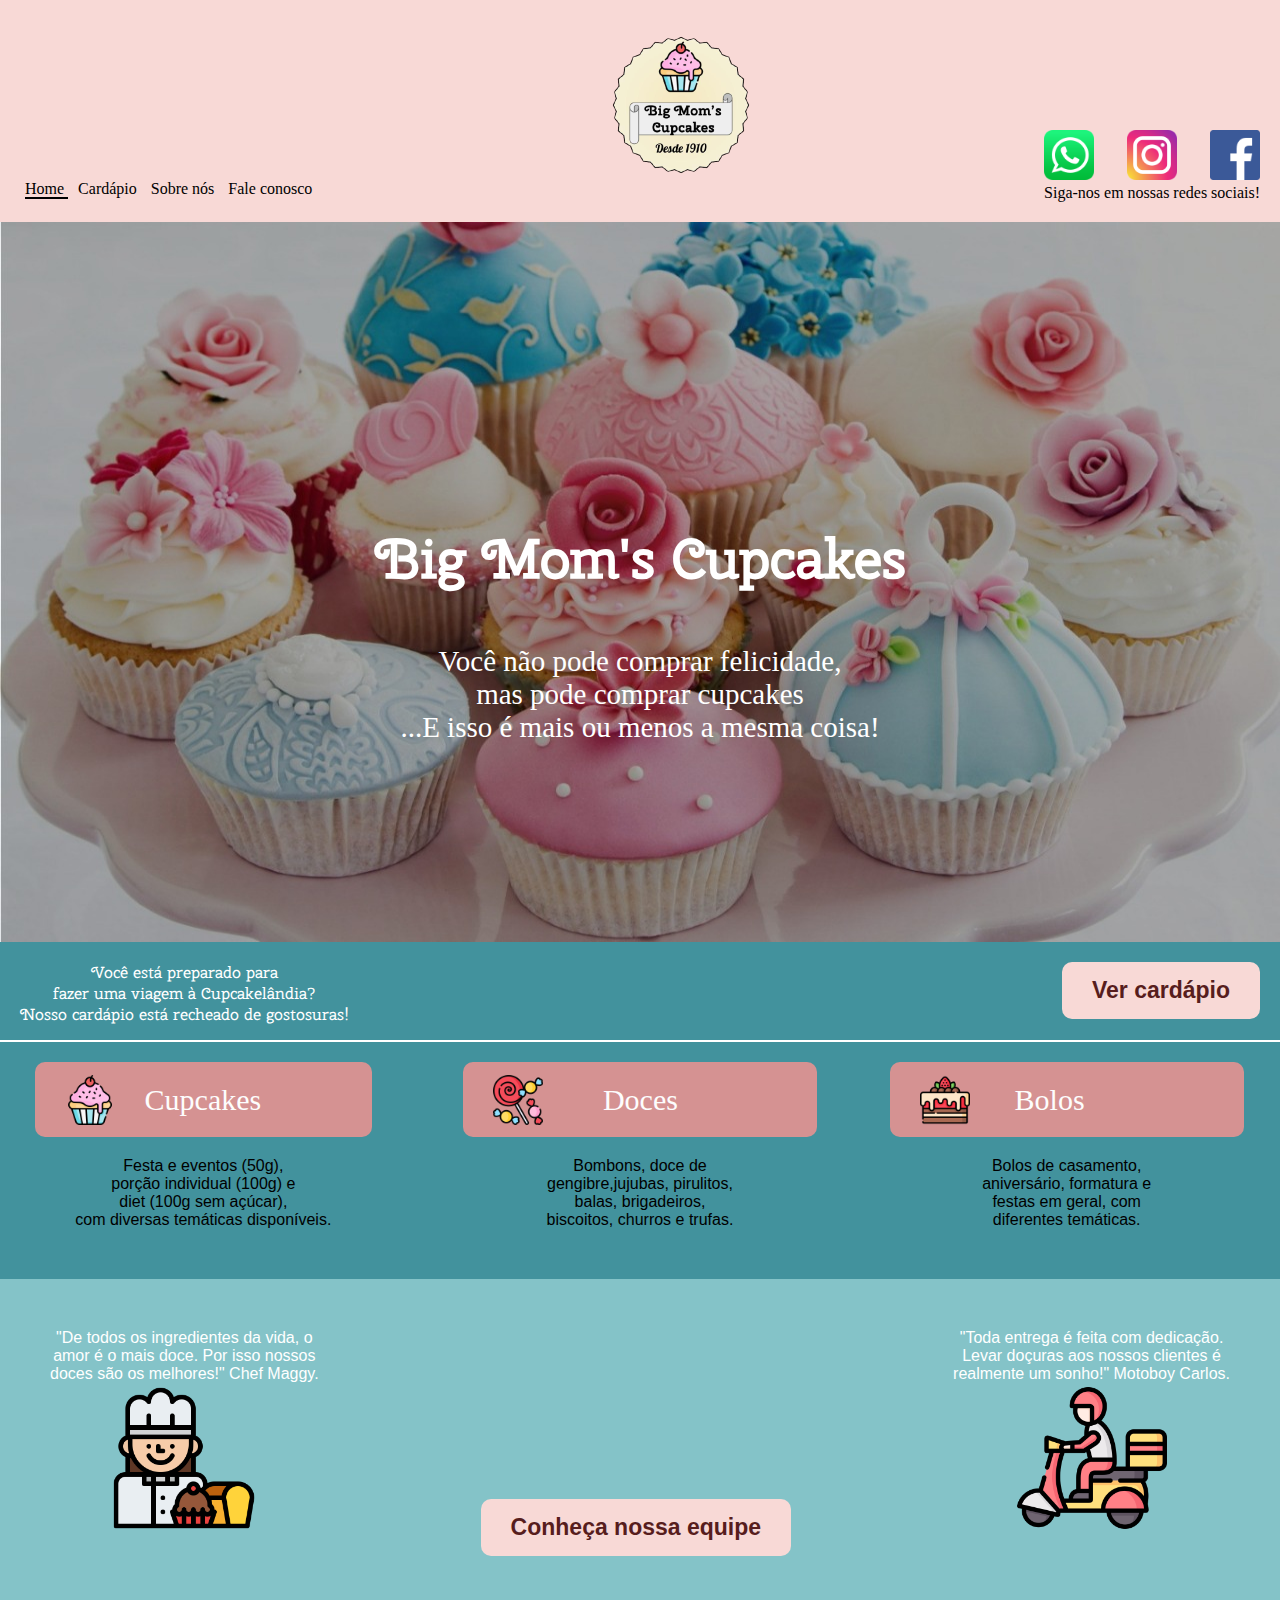
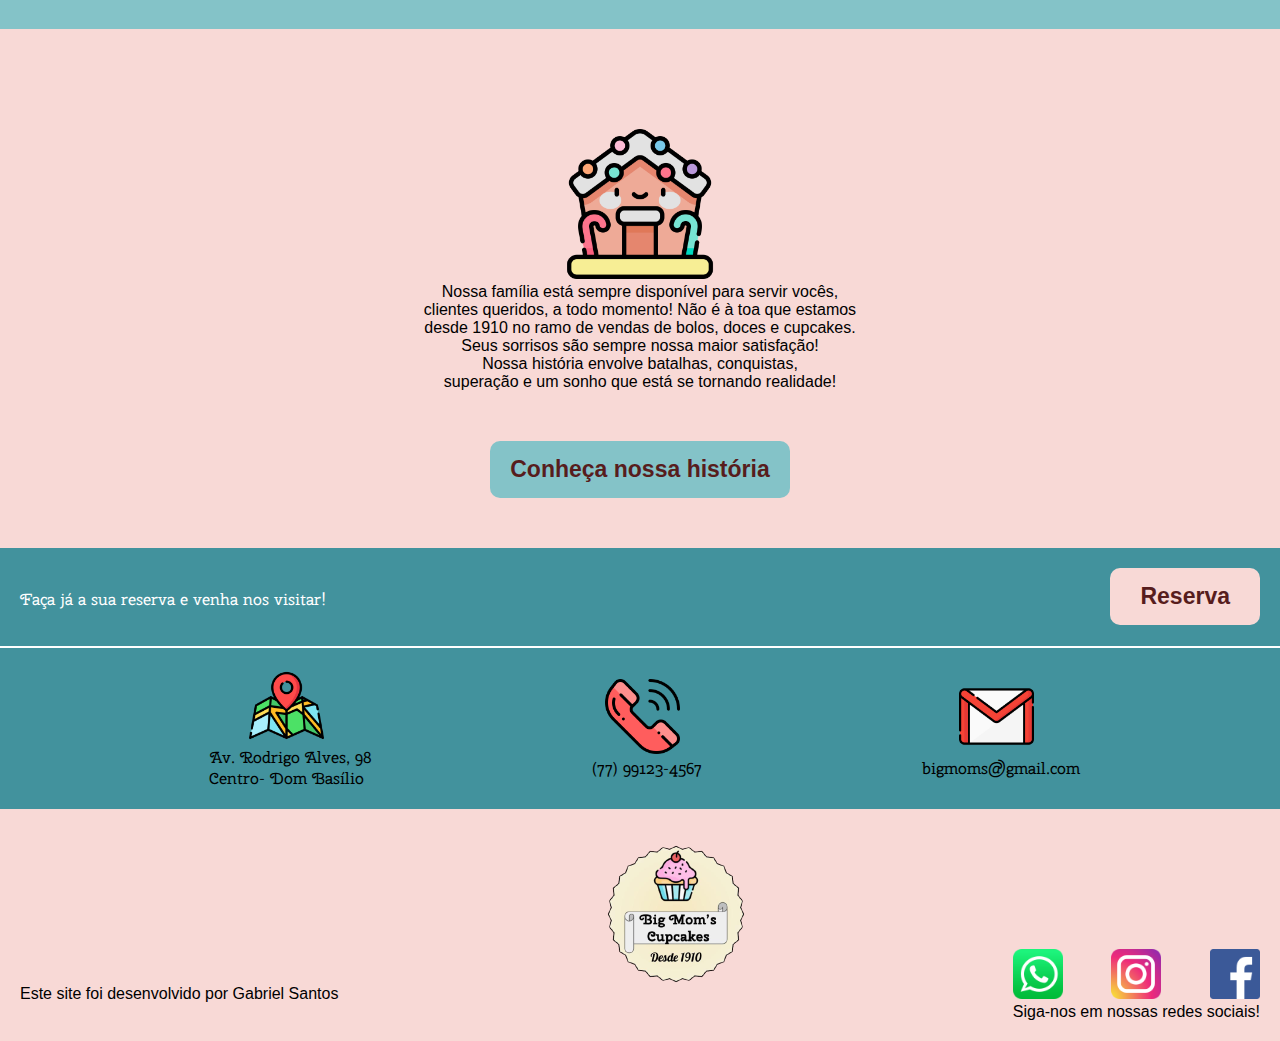
<file: index.html>
<!DOCTYPE html>

    <html lang= "pt-br">

    <head>
        <title>Big Mom's Cupcakes- Home</title>
        <meta charset="UTF-8">
        <link  href="css/estilo.css" rel="stylesheet" type="text/css">
        <link rel="shortcut icon" href="imagens/favicon.ico" type="image/x-icon">
        
    </head>

    <body>

        <header>
            <nav id="menu"> <ul>
                <li> <a class="atual" title="Página inicial" href="index.html"> Home </a> </li>
                <li> <a title="Veja o nosso cardápio" href="cardapio.html"> Cardápio  </a> </li>
                <li> <a title="Conheça a nossa empresa" href="nossa-empresa.html"> Sobre nós  </a> </li>
                <li> <a title="Fale conosco preenchendo um formulário" href="formulario.html"> Fale conosco </a> </li>
                </ul> </nav>

            <section id="logomenu">
                <h1>
                    <a href="receita.html" title="Big Mom's Cupcakes: Cupcakes recheados de amor!"> <img src="imagens/logo.png" alt="Logo da empresa"> </a>
                    <span class="txt-alternativo">Big Mom's Cupcakes</span>
                </h1>
            </section>

            <section id="contato">
                <article id="redes-sociais"><a href="index.html" title="Converse conosco pelo Whatsapp"> <img src="imagens/Whatsapp.png" alt="Converse conosco pelo Whatsapp" height="50px"> </a> 
                <a href="index.html" title="Veja nossas publicações no Instagram"> <img src="imagens/Instagram.png" alt="Veja nossas publicações no instagram" height="50px"> </a> 
                <a href="index.html" title="Veja nossas publicações no Facebook"> <img src="imagens/Facebook.png" alt="Veja nossas publicações no facebook" height="50px"> </a>
                </article>
                <h2>Siga-nos em nossas redes sociais!</h2>
            </section>
        </header>

        <main>
            <section id="background-cupcake">
                <h1 id="titulo"> Big Mom's Cupcakes</h1>
                <h2 id="subtitulo">Você não pode comprar felicidade,<br> mas pode comprar cupcakes <br>...E isso é mais ou menos a mesma coisa!</h2>
            </section>

            <section class="cardap"> 
                <p>Você está preparado para<br> fazer uma viagem à Cupcakelândia?<br> Nosso cardápio está recheado de gostosuras!</p>
                <a href="cardapio.html" title="Veja nosso cardápio completo"><p class="botoesp"> Ver cardápio</p> </a>
            </section>

            <section id="mini-cardapio">
                <article id="parte-cupcake">
                    <div class="botao-c">
                    <img src="imagens/cupcake.png" alt="Cupcake" height="50px">
                    <p class="txt-btn"> &nbsp;&nbsp;&nbsp;&nbsp;Cupcakes</p>   </div>   
        
                    <div class="txt-cardapio"> <p>Festa e eventos (50g),<br> porção individual (100g) e <br>diet (100g sem açúcar),<br> com diversas temáticas disponíveis.</p></div>
                </article> 
        
                <article id="parte-doce">
                    <div class="botao-c">
                    <img src="imagens/sweets.png" alt="Doces" height="50px">
                    <p class="txt-btn"> &nbsp;&nbsp;&nbsp;&nbsp;&nbsp;&nbsp;&nbsp;&nbsp;Doces</p>  </div>
        
                    <div class="txt-cardapio"> <p>Bombons, doce de<br> gengibre,jujubas, pirulitos, <br>balas, brigadeiros, <br>biscoitos, churros e trufas.</p></div>
                </article>
        
                <article id="parte-bolo">
                    <div class="botao-c">
                    <img src="imagens/cake.png" alt="Bolo" height="50px">
                    <p class="txt-btn"> &nbsp;&nbsp;&nbsp;&nbsp; &nbsp;Bolos</p>    </div>
        
                    <div class="txt-cardapio"> <p>Bolos de casamento,<br> aniversário, formatura e <br>festas em geral, com <br>diferentes temáticas.</p></div>
                </article>
            </section>

            <section id="equipe">
                <div id="lado-esquerdo"> <p> "De todos os ingredientes da vida, o <br>amor é o mais doce. Por isso nossos <br>doces são os melhores!" Chef Maggy.  </p> 
                <img src="imagens/baker.png" alt="imagem Chef Confeiteiro" height="150px">  </div>

                <div id="con"> <a href="nossa-empresa.html#funcionarios"  title="Conheça a nossa equipe"><p class="botoesm"> Conheça nossa equipe</p> </a> </div>

                <div id="lado-direito"> <p> "Toda entrega é feita com dedicação.<br>Levar doçuras aos nossos clientes é <br>realmente um sonho!" Motoboy Carlos.  </p> 
                <img src="imagens/entregador.png" alt="imagem Motoboy" height="150px">  </div>
            </section>
   

            <section id="historia">
                <div id="alin"><img src="imagens/candy house.png" alt="Candy House" height="150px">
                <p>Nossa família está sempre disponível para servir vocês,<br> clientes queridos, a todo momento! Não é à toa que estamos<br> desde 
                    1910 no ramo de vendas de bolos, doces e cupcakes. <br>Seus sorrisos são sempre nossa maior satisfação!<br> 
                    Nossa história envolve batalhas, conquistas, <br>superação e um sonho que está se tornando realidade! </p>
                </div>
                <a href="nossa-empresa.html" title="Conheça a história da nossa família"><p class="botaoazul"> Conheça nossa história</p> </a> 
            </section>

            <section id="local">
            <section class="cardap cardap1" > 
                <p><br>Faça já a sua reserva e venha nos visitar!</p>
                <a href="index.html" title="Veja nosso cardápio completo"><p class="botoesp"> Reserva</p> </a>
            </section>  
            </section>

            <section id="fim">
                <article class="mapinha">
                    <div>   <img src="imagens/map.png" alt="Localização" height="75px">     </div>
                    <p class="tt-contato"> &nbsp; Av. Rodrigo Alves, 98<br> Centro- Dom Basílio</p> </article>

                <article class="telefone">
                    <div>   <img src="imagens/telephone.png" alt="Telefone" height="75px">  </div>
                    <p class="tt-contato"> &nbsp; (77) 99123-4567</p> </article>
                <article> 
                    <div>   <img src="imagens/gmail.png" alt="Gmail" height="75px">     </div>
                    <p class="tt-contato"> &nbsp; bigmoms@gmail.com</p> </article>
            </section>
        </main>

        <footer id="rodape">
            <section id="insta">
                <a href="https://www.instagram.com/gabriel.santos65/" title="Instagram: Gabriel Santos"  target="blank"><p> Este site foi desenvolvido por Gabriel Santos</p> </a> 
            </section>

            <section id="logomenu">
                <h1>
                    <a href="nossa-empresa.html" title="Big Mom's Cupcakes: Cupcakes recheados de amor!"> <img src="imagens/logo.png" alt="Logo da empresa"> </a>
                    <span class="txt-alternativo">Big Mom's Cupcakes</span>
                </h1>
            </section>

            <section id="contato">
                <article id="redes-sociais"><a href="index.html" title="Converse conosco pelo Whatsapp"> <img src="imagens/Whatsapp.png" alt="Converse conosco pelo Whatsapp" height="50px"> </a> 
                <a href="index.html" title="Veja nossas publicações no Instagram"> <img src="imagens/Instagram.png" alt="Veja nossas publicações no instagram" height="50px"> </a> 
                <a href="index.html" title="Veja nossas publicações no Facebook"> <img src="imagens/Facebook.png" alt="Veja nossas publicações no facebook" height="50px"> </a>
            </article>
                <p>Siga-nos em nossas redes sociais!</p>
            </section>
    
        </footer>

    </body>

</html>
</file>
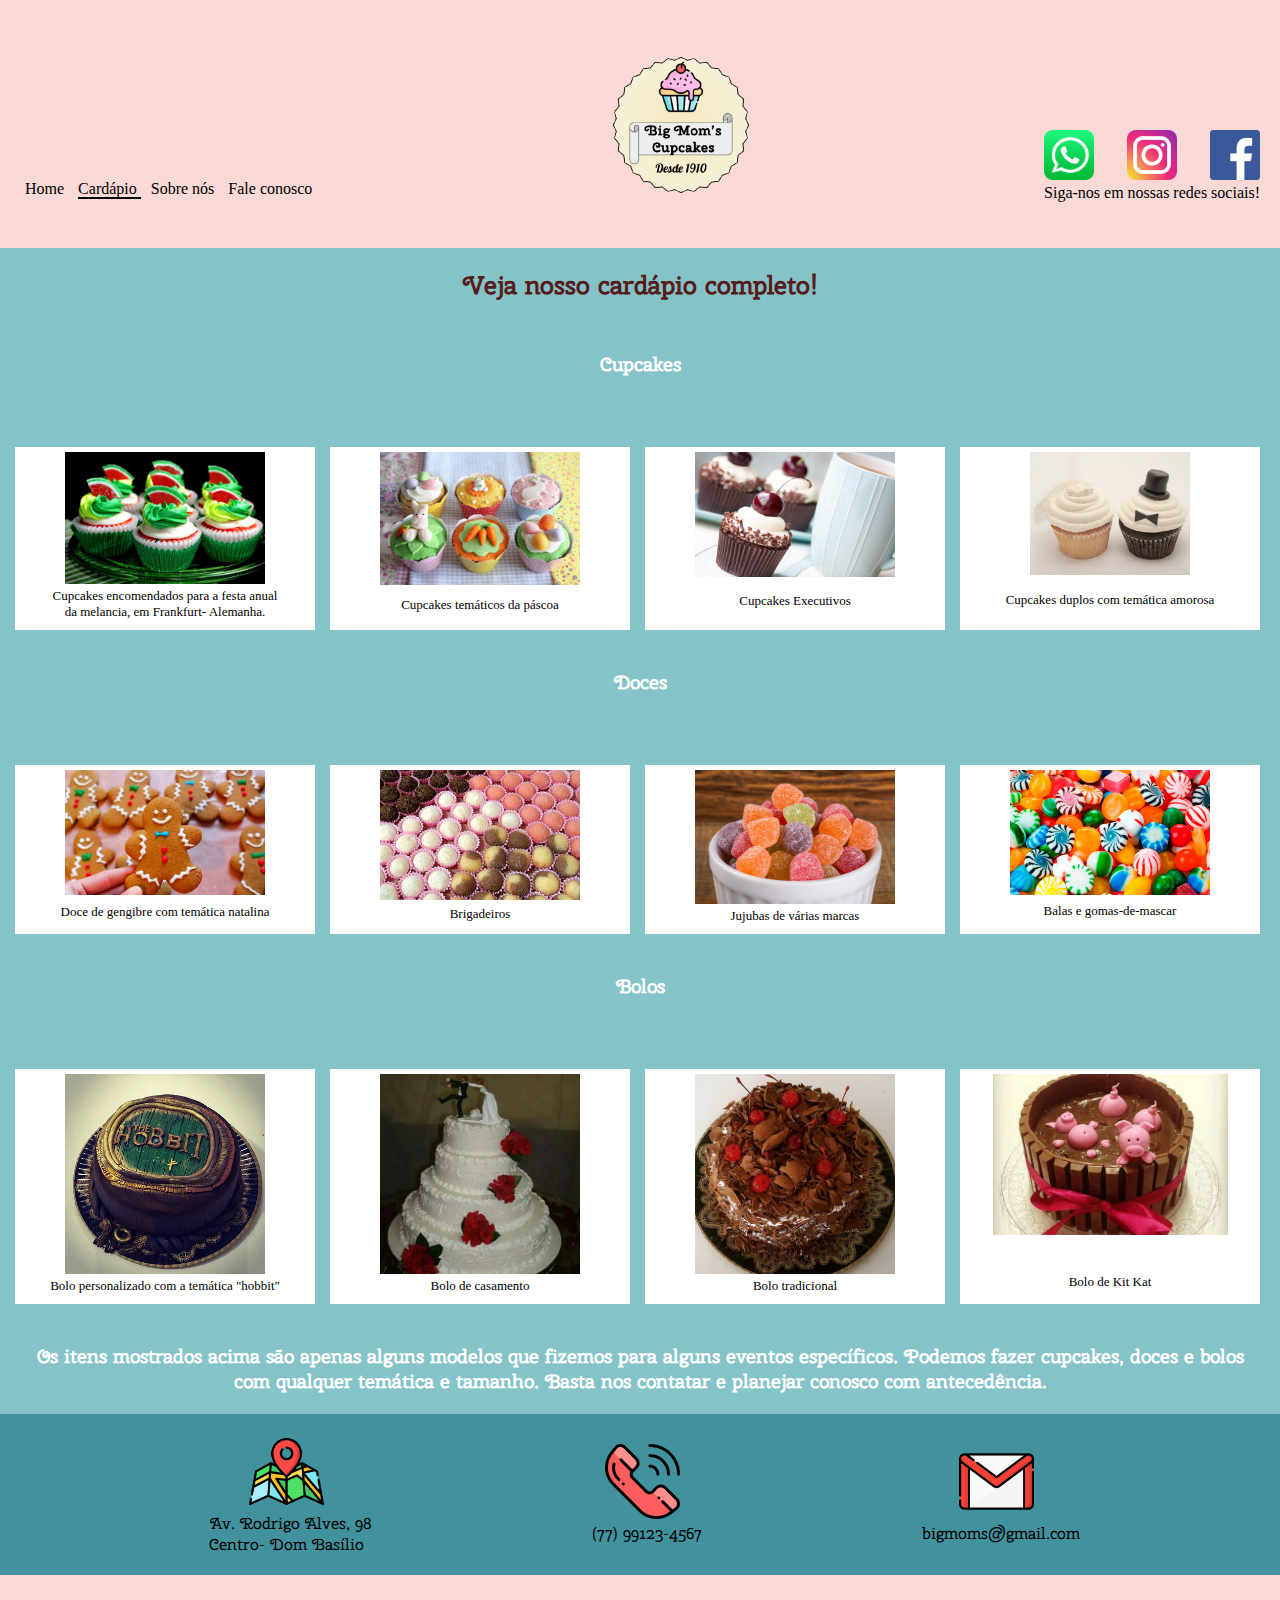
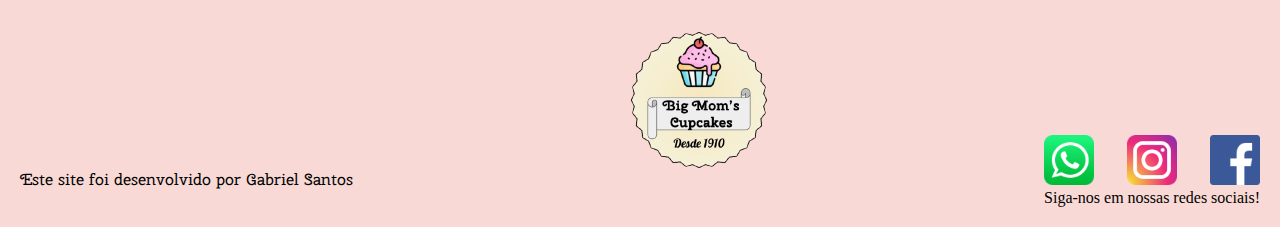
<file: cardapio.html>
<!DOCTYPE html>

<html lang="pt-br">
<head>
    <title>Big Mom's Cupcakes- Cardápio</title>
    <meta charset="UTF-8">
    <link  href="css/estilo-cardapio.css" rel="stylesheet" type="text/css">
    <link rel="shortcut icon" href="imagens/favicon.ico" type="image/x-icon">
</head>

<body>
    <header>
        <nav id="menu"> <ul>
            <li> <a title="Página inicial" href="index.html"> Home </a> </li>
            <li> <a class="atual" title="Veja o nosso cardápio" href="cardapio.html"> Cardápio  </a> </li>
            <li> <a title="Conheça a nossa empresa" href="nossa-empresa.html"> Sobre nós  </a> </li>
            <li> <a title="Fale conosco preenchendo um formulário" href="formulario.html"> Fale conosco </a> </li>
            </ul> </nav>

        <section id="logomenu">
            <h1>
                <a href="receita.html" title="Big Mom's Cupcakes: Cupcakes recheados de amor!"> <img src="imagens/logo.png" alt="Logo da empresa"> </a>
                <span class="txt-alternativo">Big Mom's Cupcakes</span>
            </h1>
        </section>

        <section id="contato">
            <article id="redes-sociais"><a href="index.html" title="Converse conosco pelo Whatsapp"> <img src="imagens/Whatsapp.png" alt="Converse conosco pelo Whatsapp" height="50px"> </a> 
            <a href="index.html" title="Veja nossas publicações no Instagram"> <img src="imagens/Instagram.png" alt="Veja nossas publicações no instagram" height="50px"> </a> 
            <a href="index.html" title="Veja nossas publicações no Facebook"> <img src="imagens/Facebook.png" alt="Veja nossas publicações no facebook" height="50px"> </a>
            </article>
            <h2>Siga-nos em nossas redes sociais!</h2>
        </section>
    </header>

    <main>
        <h1>Veja nosso cardápio completo!</h1>
        <h3>Cupcakes</h3>

        <section id="cupcake">
            <article class="lado-esquerdo">
            
            <figure class="doces"> 
                <div class="img-cardapio"><img src="imagens/cupcake10.jpg" width="200" class="imagens" > </div>
                <figcaption class="legenda-livro">Cupcakes encomendados para a festa anual<br> da melancia, em Frankfurt- Alemanha. <br>
                </figcaption>
            </figure>

            <figure class="doces"> 
                <div class="img-cardapio"><img src="imagens/cupcake-pascoa.jpg" width="200" class="imagens"> </div>
                <figcaption class="legenda-livro">Cupcakes temáticos da páscoa <br>
                </figcaption>
            </figure>

            <figure class="doces">
                <div class="img-cardapio"> <img src="imagens/cupcakes-social.jpg" width="200" class="imagens"> </div>
                <figcaption class="legenda-livro">Cupcakes Executivos <br>
                </figcaption>
            </figure>

            <figure class="doces">
                <div class="img-cardapio"> <img src="imagens/casal.png" width="160" class="imagens"> </div>
                <figcaption class="legenda-livro">Cupcakes duplos com temática amorosa <br>
                </figcaption>
            </figure>
        </article>

        <h3>Doces</h3>

        <article class="meio">
           
            <figure class="doces"> 
                <div class="img-cardapio"><img src="imagens/boneco.png" width="200" class="imagens" > </div>
                <figcaption class="legenda-livro">Doce de gengibre com temática natalina <br>
                </figcaption>
            </figure>

            <figure class="doces"> 
                <div class="img-cardapio"><img src="imagens/brigadeiro.jpg" width="200" class="imagens"> </div>
                <figcaption class="legenda-livro">Brigadeiros <br>
                </figcaption>
            </figure>

            <figure class="doces">
                <div class="img-cardapio"> <img src="imagens/jujubas.jpg" width="200" class="imagens"> </div>
                <figcaption class="legenda-livro">Jujubas de várias marcas<br>
                </figcaption>
            </figure>

            <figure class="doces">
                <div class="img-cardapio"> <img src="imagens/goma-de-mascar.jpg" width="200" class="imagens"> </div>
                <figcaption class="legenda-livro">Balas e gomas-de-mascar <br>
                </figcaption>
            </figure>
        </article>

        <h3>Bolos</h3>

        <article class="finalzim">
           
            <figure class="doces"> 
                <div class="img-cardapio"><img src="imagens/hobbit.png" width="200" class="imagens" > </div>
                <figcaption class="legenda-livro">Bolo personalizado com a temática "hobbit" <br>
                </figcaption>
            </figure>

            <figure class="doces"> 
                <div class="img-cardapio"><img src="imagens/bolo-redondo.png" width="200" class="imagens"> </div>
                <figcaption class="legenda-livro">Bolo de casamento <br>
                </figcaption>
            </figure>

            <figure class="doces">
                <div class="img-cardapio"> <img src="imagens/floresta-negra-melhorado.png" width="200" class="imagens"> </div>
                <figcaption class="legenda-livro">Bolo tradicional<br>
                </figcaption>
            </figure>

            <figure class="doces">
                <div class="img-cardapio"> <img src="imagens/porquinhos.png" width="235" class="imagens"> </div>
                <figcaption class="legenda-livro"><br><br>Bolo de Kit Kat <br>
                </figcaption>
            </figure>
        </article>
            <h3>Os itens mostrados acima são apenas alguns modelos que fizemos para alguns eventos específicos. Podemos fazer cupcakes, doces e bolos com qualquer temática e tamanho. Basta nos contatar e planejar conosco com antecedência.</h3>
        </section>
        <section id="contatar">
            <article class="mapinha">
                <div>   <img src="imagens/map.png" alt="Localização" height="75px">     </div>
                <p> &nbsp; Av. Rodrigo Alves, 98<br> Centro- Dom Basílio</p> </article>

            <article class="telefone">
                <div>   <img src="imagens/telephone.png" alt="Telefone" height="75px">  </div>
                <p> &nbsp; (77) 99123-4567</p> </article>
            <article> 
                <div>   <img src="imagens/gmail.png" alt="Gmail" height="75px">     </div>
                <p> &nbsp; bigmoms@gmail.com</p> </article>
        </section>
    </main>

    <footer id="rodape">
        <section id="insta">
            <a href="https://www.instagram.com/gabriel.santos65/" title="Instagram: Gabriel Santos"  target="blank"><p> Este site foi desenvolvido por Gabriel Santos</p> </a> 
        </section>

        <section id="logomenu">
            <h1>
                <a href="nossa-empresa.html" title="Big Mom's Cupcakes: Cupcakes recheados de amor!"> <img src="imagens/logo.png" alt="Logo da empresa"> </a>
                <span class="txt-alternativo">Big Mom's Cupcakes</span>
            </h1>
        </section>

        <section id="contato">
            <article id="redes-sociais"><a href="index.html" title="Converse conosco pelo Whatsapp"> <img src="imagens/Whatsapp.png" alt="Converse conosco pelo Whatsapp" height="50px"> </a> 
            <a href="index.html" title="Veja nossas publicações no Instagram"> <img src="imagens/Instagram.png" alt="Veja nossas publicações no instagram" height="50px"> </a> 
            <a href="index.html" title="Veja nossas publicações no Facebook"> <img src="imagens/Facebook.png" alt="Veja nossas publicações no facebook" height="50px"> </a>
        </article>
            <h2>Siga-nos em nossas redes sociais!</h2>
        </section>

    </footer>
</body>

</html>
</file>
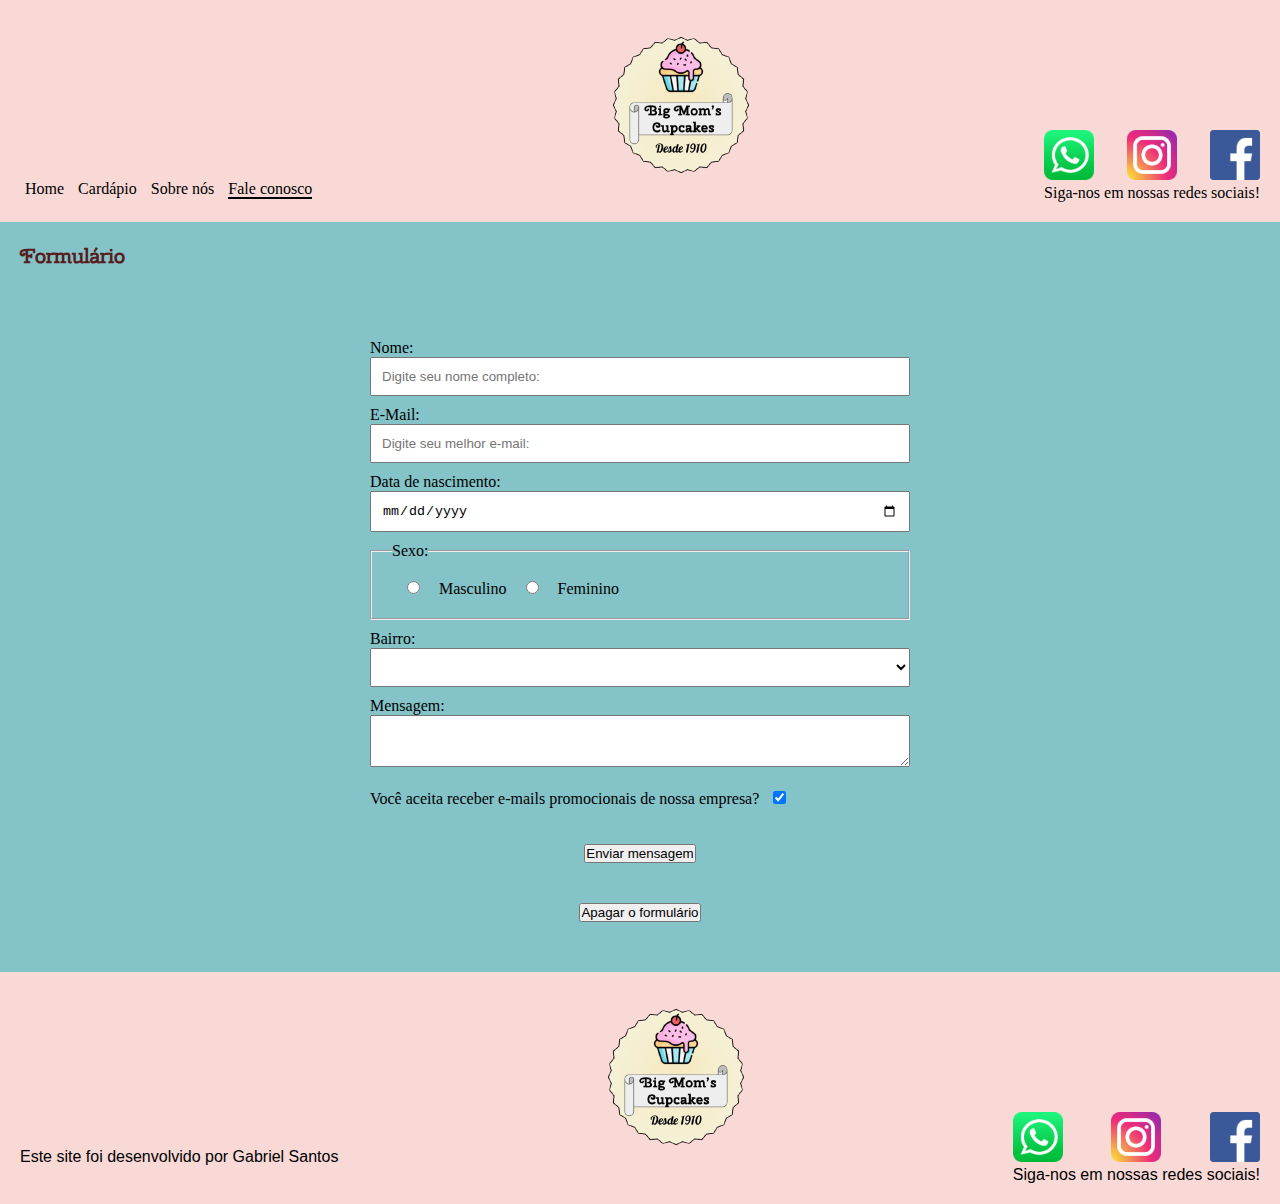
<file: formulario.html>
<!DOCTYPE html>

    <html lang= "pt-br">

    <head>
        <title>Big Mom's Cupcakes- Home</title>
        <meta charset="UTF-8">
        <link  href="css/estilo.css" rel="stylesheet" type="text/css">
        <link rel="shortcut icon" href="imagens/favicon.ico" type="image/x-icon">
        
    </head>

    <body>

        <header>
            <nav id="menu"> <ul>
                <li> <a title="Página inicial" href="index.html"> Home </a> </li>
                <li> <a title="Veja o nosso cardápio" href="cardapio.html"> Cardápio  </a> </li>
                <li> <a title="Conheça a nossa empresa" href="nossa-empresa.html"> Sobre nós  </a> </li>
                <li> <a class="atual" title="Fale conosco preenchendo um formulário" href="formulario.html"> Fale conosco </a> </li>
                </ul> </nav>

            <section id="logomenu">
                <h1>
                    <a href="receita.html" title="Big Mom's Cupcakes: Cupcakes recheados de amor!"> <img src="imagens/logo.png" alt="Logo da empresa"> </a>
                    <span class="txt-alternativo">Big Mom's Cupcakes</span>
                </h1>
            </section>

            <section id="contato">
                <article id="redes-sociais"><a href="index.html" title="Converse conosco pelo Whatsapp"> <img src="imagens/Whatsapp.png" alt="Converse conosco pelo Whatsapp" height="50px"> </a> 
                <a href="index.html" title="Veja nossas publicações no Instagram"> <img src="imagens/Instagram.png" alt="Veja nossas publicações no instagram" height="50px"> </a> 
                <a href="index.html" title="Veja nossas publicações no Facebook"> <img src="imagens/Facebook.png" alt="Veja nossas publicações no facebook" height="50px"> </a>
                </article>
                <h2>Siga-nos em nossas redes sociais!</h2>
            </section>
        </header>

        <main>
                <section class="conteudo-paginas">
                <h1 id="tit2"> Formulário</h1>
                <form action="http://www.thiagomiranda.net/formulario.php" method="GET">
                    
                    <div class="campo-formulario"><label>
                        Nome:
                        <input type="text" name="nome" placeholder="Digite seu nome completo:">
                    </label> </div>

                    <div class="campo-formulario"><label>
                        E-Mail:
                        <input type="email" name="email" placeholder="Digite seu melhor e-mail:">
                    </label> </div>

                    <div class="campo-formulario"><label>
                        Data de nascimento:
                        <input type="date" name="data-nascimento">
                    </label> </div>

                    <div class="campo-formulario"><fieldset>
                        <legend>Sexo:</legend>
                        <label>
                            
                            <input type="radio" name="sexo" value="Masculino">
                            Masculino
                        </label>

                        <label>
                            
                            <input type="radio" name="sexo" value="Feminino">
                            Feminino
                        </label>
                    </fieldset> </div>

                    <div class="campo-formulario"><label>
                        Bairro:
                        <select name="bairro" id="bairro">
                            <option></option>
                            <option value="Centro" >Centro</option>
                            <option value="Senhor do Bonfim">Senhor do Bonfim</option>
                            <option value="Manoel Leite">Manoel Leite</option>
                            <option value="Última Várzea">Última Várzea</option>
                            <option value="Várzea Grande">Várzea Grande</option>
                            <option value="Jatobá">Jatobá</option>
                        </select>
                    </label> </div>

                    <div class="campo-formulario"> <label>
                        Mensagem:
                        <textarea name="aviso"></textarea>
                    </label> </div>
                    
                    <div class="campo-formulario"><label>Você aceita receber e-mails promocionais de nossa empresa?
                        <input type="checkbox" name="promocoes" value="Sim" checked>
                    </label> </div>

                    <article id="botao-f"><div class="btn-forms"><button type="submit">Enviar mensagem</button> </div>
                    <div class="btn-forms"><button type="reset">Apagar o formulário</button> </div> </div> </article>
                </form>
            </section>
        </main>

        <footer id="rodape">
            <section id="insta">
                <a href="https://www.instagram.com/gabriel.santos65/" title="Instagram: Gabriel Santos"  target="blank"><p> Este site foi desenvolvido por Gabriel Santos</p> </a> 
            </section>

            <section id="logomenu">
                <h1>
                    <a href="nossa-empresa.html" title="Big Mom's Cupcakes: Cupcakes recheados de amor!"> <img src="imagens/logo.png" alt="Logo da empresa"> </a>
                    <span class="txt-alternativo">Big Mom's Cupcakes</span>
                </h1>
            </section>

            <section id="contato">
                <article id="redes-sociais"><a href="index.html" title="Converse conosco pelo Whatsapp"> <img src="imagens/Whatsapp.png" alt="Converse conosco pelo Whatsapp" height="50px"> </a> 
                <a href="index.html" title="Veja nossas publicações no Instagram"> <img src="imagens/Instagram.png" alt="Veja nossas publicações no instagram" height="50px"> </a> 
                <a href="index.html" title="Veja nossas publicações no Facebook"> <img src="imagens/Facebook.png" alt="Veja nossas publicações no facebook" height="50px"> </a>
            </article>
                <p>Siga-nos em nossas redes sociais!</p>
            </section>
    
        </footer>

    </body>

</html>
</file>
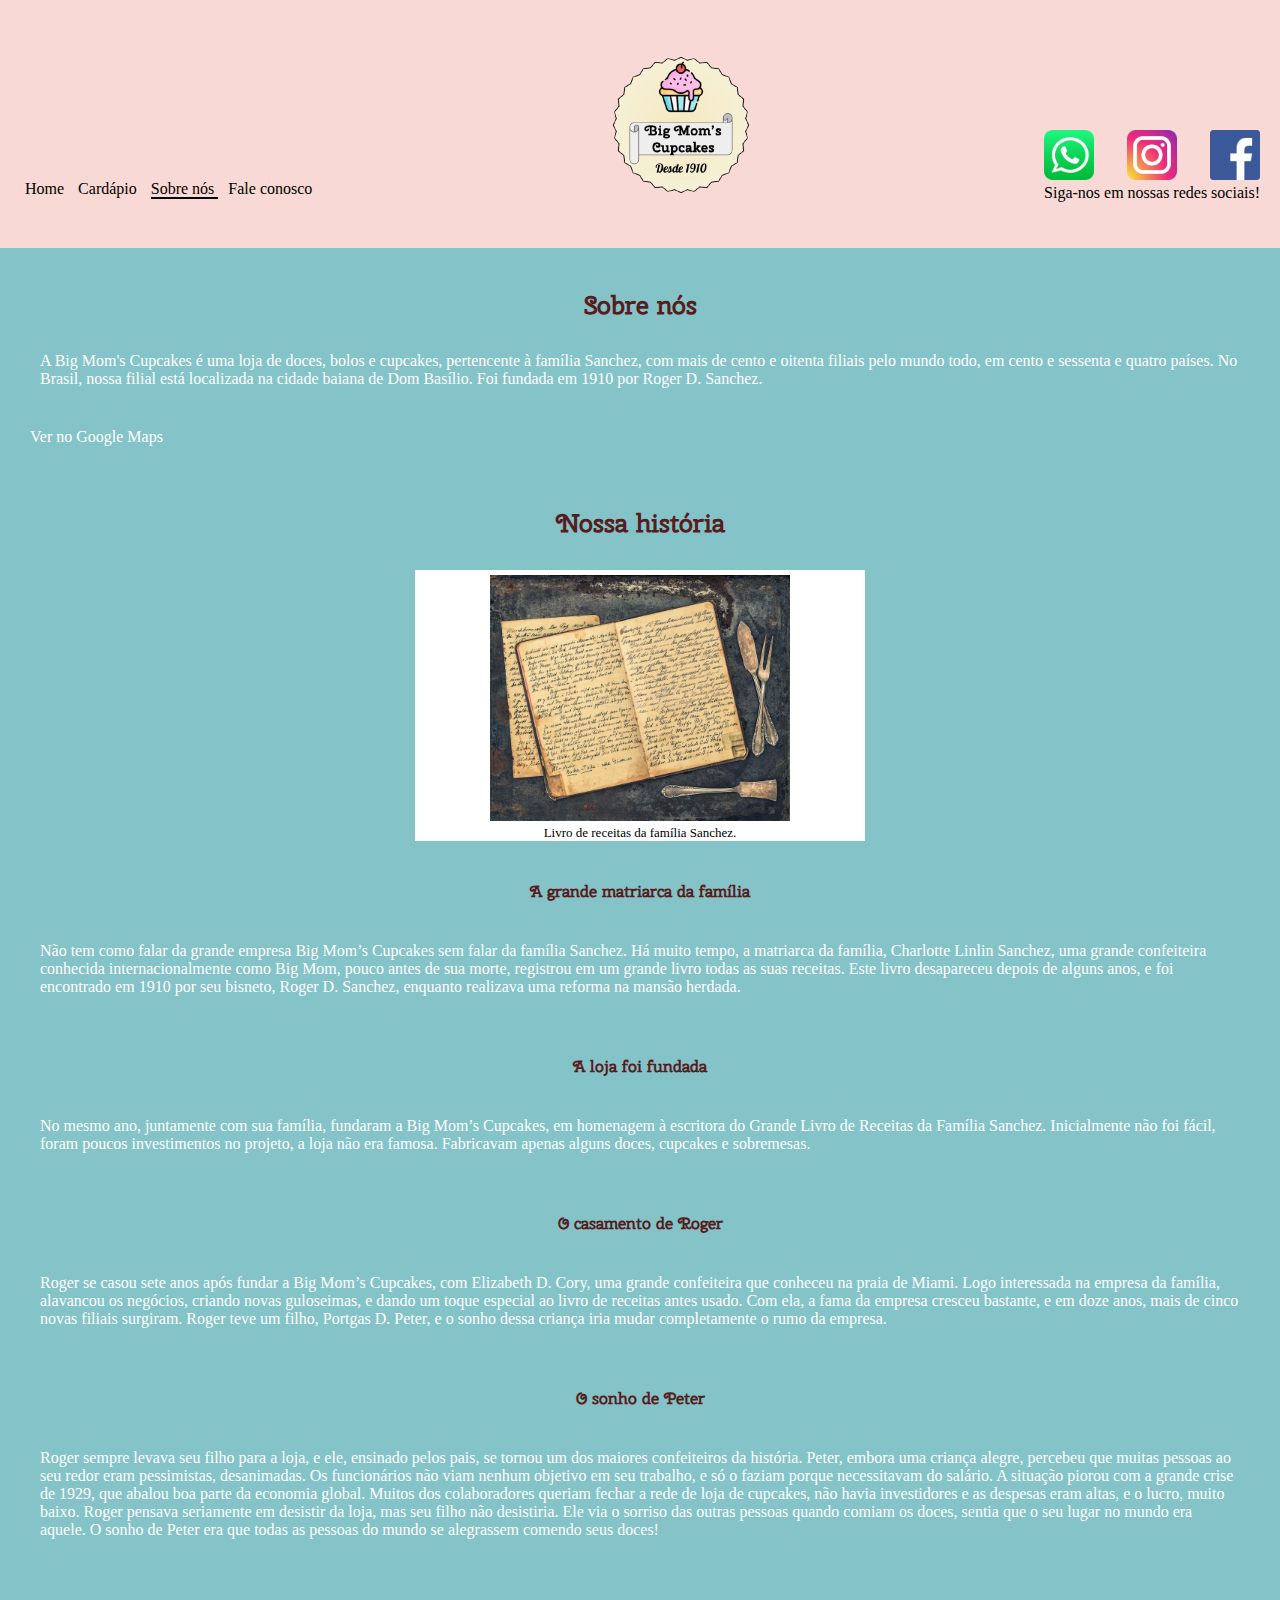
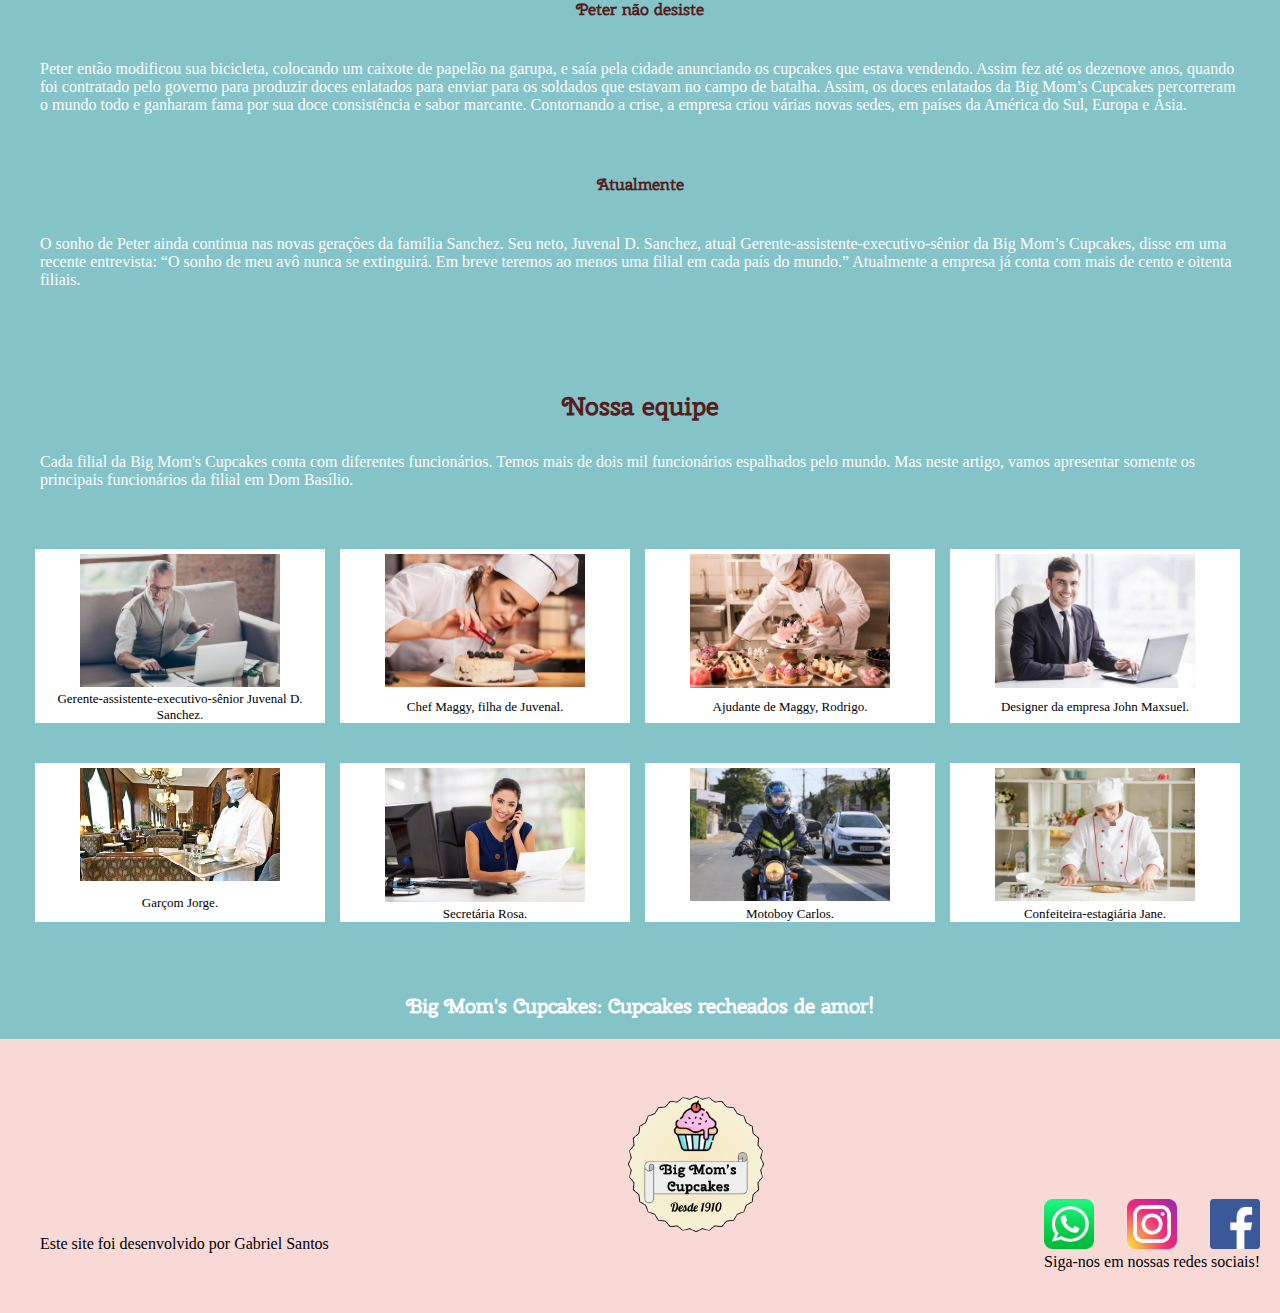
<file: nossa-empresa.html>
<!DOCTYPE html>

<html lang="PT-BR">
    <head>
        <title>Big Mom's Cupcakes- Sobre nós</title>
        <meta charset="UTF-8">
        <link  href="css/estilo-pgs.css" rel="stylesheet" type="text/css">
        <link rel="shortcut icon" href="imagens/favicon.ico" type="image/x-icon">
    </head>

    <body>
        <header>
            <nav id="menu"> <ul>
                <li> <a  title="Página inicial" href="index.html"> Home </a> </li>
                <li> <a title="Veja o nosso cardápio" href="cardapio.html"> Cardápio  </a> </li>
                <li> <a  class="atual" title="Conheça a nossa empresa" href="nossa-empresa.html"> Sobre nós  </a> </li>
                <li> <a title="Fale conosco preenchendo um formulário" href="formulario.html"> Fale conosco </a> </li>
                </ul> </nav>

            <section id="logomenu">
                <h1>
                    <a href="receita.html" title="Big Mom's Cupcakes: Cupcakes recheados de amor!"> <img src="imagens/logo.png" alt="Logo da empresa"> </a>
                    <span class="txt-alternativo">Big Mom's Cupcakes</span>
                </h1>
            </section>

            <section id="contato">
                <article id="redes-sociais"><a href="index.html" title="Converse conosco pelo Whatsapp"> <img src="imagens/Whatsapp.png" alt="Converse conosco pelo Whatsapp" height="50px"> </a> 
                <a href="index.html" title="Veja nossas publicações no Instagram"> <img src="imagens/Instagram.png" alt="Veja nossas publicações no instagram" height="50px"> </a> 
                <a href="index.html" title="Veja nossas publicações no Facebook"> <img src="imagens/Facebook.png" alt="Veja nossas publicações no facebook" height="50px"> </a>
                </article>
                <h2>Siga-nos em nossas redes sociais!</h2>
            </section>
        </header>

        <main>
            <section class="intro"> 
                <h1>Sobre nós</h1>
                <p>A Big Mom's Cupcakes é uma loja de doces, bolos e cupcakes, pertencente à família Sanchez, com mais de cento e oitenta filiais pelo mundo todo, em cento e sessenta e quatro países. No Brasil,
                     nossa filial está localizada na cidade baiana de Dom Basílio. Foi fundada em 1910 por Roger D. Sanchez.</p>
                     <a class="btn" href="https://www.google.com.br/maps/place/Dom+Bas%C3%ADlio+-+BA/@-13.7565643,-41.7709587,18.27z/data=!4m5!3m4!1s0x7446e3a0170a5ff:0x1d579788ddbc550c!8m2!3d-13.7596669!4d-41.7725221" target="blank" title="Google Maps: Dom Basílio"> Ver no Google Maps</a>
            </section>

            <section class="historia">
                <h1>Nossa história</h1>
                <figure class="livro"> <img src="imagens/livro-com-fundo.jpg" width="300" >
                    <figcaption class="legenda-livro">Livro de receitas da família Sanchez. <br>
                    </figcaption>
                </figure>

                <h3>A grande matriarca da família</h3>
                <p>Não tem como falar da grande empresa Big Mom’s Cupcakes sem falar da família Sanchez. Há muito tempo, a matriarca da família, Charlotte Linlin Sanchez, uma grande confeiteira conhecida internacionalmente como Big Mom, pouco antes de sua morte, registrou em um grande livro todas as suas receitas. Este livro desapareceu depois de alguns anos, e foi encontrado em 1910 por seu bisneto, Roger D. Sanchez, enquanto realizava uma reforma na mansão herdada.</p>

                <h3>A loja foi fundada</h3>
                <p>No mesmo ano, juntamente com sua família, fundaram a Big Mom’s Cupcakes, em homenagem à escritora do Grande Livro de Receitas da Família Sanchez. Inicialmente não foi fácil, foram poucos investimentos no projeto, a loja não era famosa. Fabricavam apenas alguns doces, cupcakes e sobremesas. </p>

                <h3>O casamento de Roger</h3>
                <p>Roger se casou sete anos após fundar a Big Mom’s Cupcakes, com Elizabeth D. Cory, uma grande confeiteira que conheceu na praia de Miami. Logo interessada na empresa da família, alavancou os negócios, criando novas guloseimas, e dando um toque especial ao livro de receitas antes usado. Com ela, a fama da empresa cresceu bastante, e em doze anos, mais de cinco novas filiais surgiram. Roger teve um filho, Portgas D. Peter, e o sonho dessa criança iria mudar completamente o rumo da empresa.</p>

                <h3>O sonho de Peter</h3>
                <p>Roger sempre levava seu filho para a loja, e ele, ensinado pelos pais, se tornou um dos maiores confeiteiros da história. Peter, embora uma criança alegre, percebeu que muitas pessoas ao seu redor eram pessimistas, desanimadas. Os funcionários não viam nenhum objetivo em seu trabalho, e só o faziam porque necessitavam do salário. A situação piorou com a grande crise de 1929, que abalou boa parte da economia global. Muitos dos colaboradores queriam fechar a rede de loja de cupcakes, não havia investidores e as despesas eram altas, e o lucro, muito baixo. Roger pensava seriamente em desistir da loja, mas seu filho não desistiria. Ele via o sorriso das outras pessoas quando comiam os doces, sentia que o seu lugar no mundo era aquele. O sonho de Peter era que todas as pessoas do mundo se alegrassem comendo seus doces!</p>

                <h3>Peter não desiste</h3>
                <p>Peter então modificou sua bicicleta, colocando um caixote de papelão na garupa, e saía pela cidade anunciando os cupcakes que estava vendendo. Assim fez até os dezenove anos, quando foi contratado pelo governo para produzir doces enlatados para enviar para os soldados que estavam no campo de batalha. Assim, os doces enlatados da Big Mom’s Cupcakes percorreram o mundo todo e ganharam fama por sua doce consistência e sabor marcante. Contornando a crise, a empresa criou várias novas sedes, em países da América do Sul, Europa e Ásia.</p>

                <h3>Atualmente</h3>
                <p>O sonho de Peter ainda continua nas novas gerações da família Sanchez. Seu neto, Juvenal D. Sanchez, atual Gerente-assistente-executivo-sênior da Big Mom’s Cupcakes, disse em uma recente entrevista: “O sonho de meu avô nunca se extinguirá. Em breve teremos ao menos uma filial em cada país do mundo.”
                    Atualmente a empresa já conta com mais de cento e oitenta filiais. </p>

                
            </section>
            
            <section id="funcionarios">
                <h1>Nossa equipe</h1>
                <p>Cada filial da Big Mom's Cupcakes conta com diferentes funcionários. Temos mais de dois mil funcionários espalhados pelo mundo. Mas neste artigo, vamos apresentar somente os principais funcionários da filial em Dom Basílio.</p>
                <article class="agrup1">
                    <figure class="funcio"> 
                        <div class="img-funcio"><img src="imagens/gerente2.png" width="200" > </div>
                        <figcaption class="legenda-funcio">Gerente-assistente-executivo-sênior Juvenal D. Sanchez. <br>
                        </figcaption>
                    </figure>

                    <figure class="funcio"> 
                        <div class="img-funcio"><img src="imagens/ajudante-confeiteira.png" width="200" > </div>
                        <figcaption class="legenda-funcio">Chef Maggy, filha de Juvenal.<br>
                        </figcaption>
                    </figure>

                    <figure class="funcio"> 
                        <div class="img-funcio"><img src="imagens/ajudante-confeiteiro.png" width="200" > </div>
                        <figcaption class="legenda-funcio">Ajudante de Maggy, Rodrigo. <br>
                        </figcaption>
                    </figure>

                    <figure class="funcio"> 
                        <div class="img-funcio"><img src="imagens/Designer.png" width="200" > </div>
                        <figcaption class="legenda-funcio">Designer da empresa John Maxsuel. <br>
                        </figcaption>
                    </figure>

            </article>

            <article class="agrup1">
                <figure class="funcio"> 
                    <div class="img-funcio"><img src="imagens/garcom.png" width="200" > </div>
                    <figcaption class="legenda-funcio">Garçom Jorge. <br>
                    </figcaption>
                </figure>

                <figure class="funcio"> 
                    <div class="img-funcio"><img src="imagens/secretaria.png" width="200" > </div>
                    <figcaption class="legenda-funcio">Secretária Rosa.<br>
                    </figcaption>
                </figure>

                <figure class="funcio"> 
                    <div class="img-funcio"><img src="imagens/motoboy-carlos.png" width="200" > </div>
                    <figcaption class="legenda-funcio">Motoboy Carlos. <br>
                    </figcaption>
                </figure>

                <figure class="funcio"> 
                    <div class="img-funcio"><img src="imagens/confeiteira-jane.png" width="200" > </div>
                    <figcaption class="legenda-funcio">Confeiteira-estagiária Jane. <br>
                    </figcaption>
                </figure>

        </article>
                <h4>Big Mom's Cupcakes: Cupcakes recheados de amor!</h4>
            </section>
        </main>

        <footer id="rodape">
            <section id="insta">
                <a href="https://www.instagram.com/gabriel.santos65/" title="Instagram: Gabriel Santos"  target="blank"><p id="txt-insta"> Este site foi desenvolvido por Gabriel Santos</p> </a> 
            </section>

            <section id="logomenu">
                <h1>
                    <a href="index.html" title="Big Mom's Cupcakes: Cupcakes recheados de amor!"> <img src="imagens/logo.png" alt="Logo da empresa"> </a>
                    <span class="txt-alternativo">Big Mom's Cupcakes</span>
                </h1>
            </section>

            <section id="contato">
                <article id="redes-sociais"><a href="index.html" title="Converse conosco pelo Whatsapp"> <img src="imagens/Whatsapp.png" alt="Converse conosco pelo Whatsapp" height="50px"> </a> 
                <a href="index.html" title="Veja nossas publicações no Instagram"> <img src="imagens/Instagram.png" alt="Veja nossas publicações no instagram" height="50px"> </a> 
                <a href="index.html" title="Veja nossas publicações no Facebook"> <img src="imagens/Facebook.png" alt="Veja nossas publicações no facebook" height="50px"> </a>
            </article>
                <h2>Siga-nos em nossas redes sociais!</h2>
            </section>
    
        </footer>
    </body>
</html>
</file>
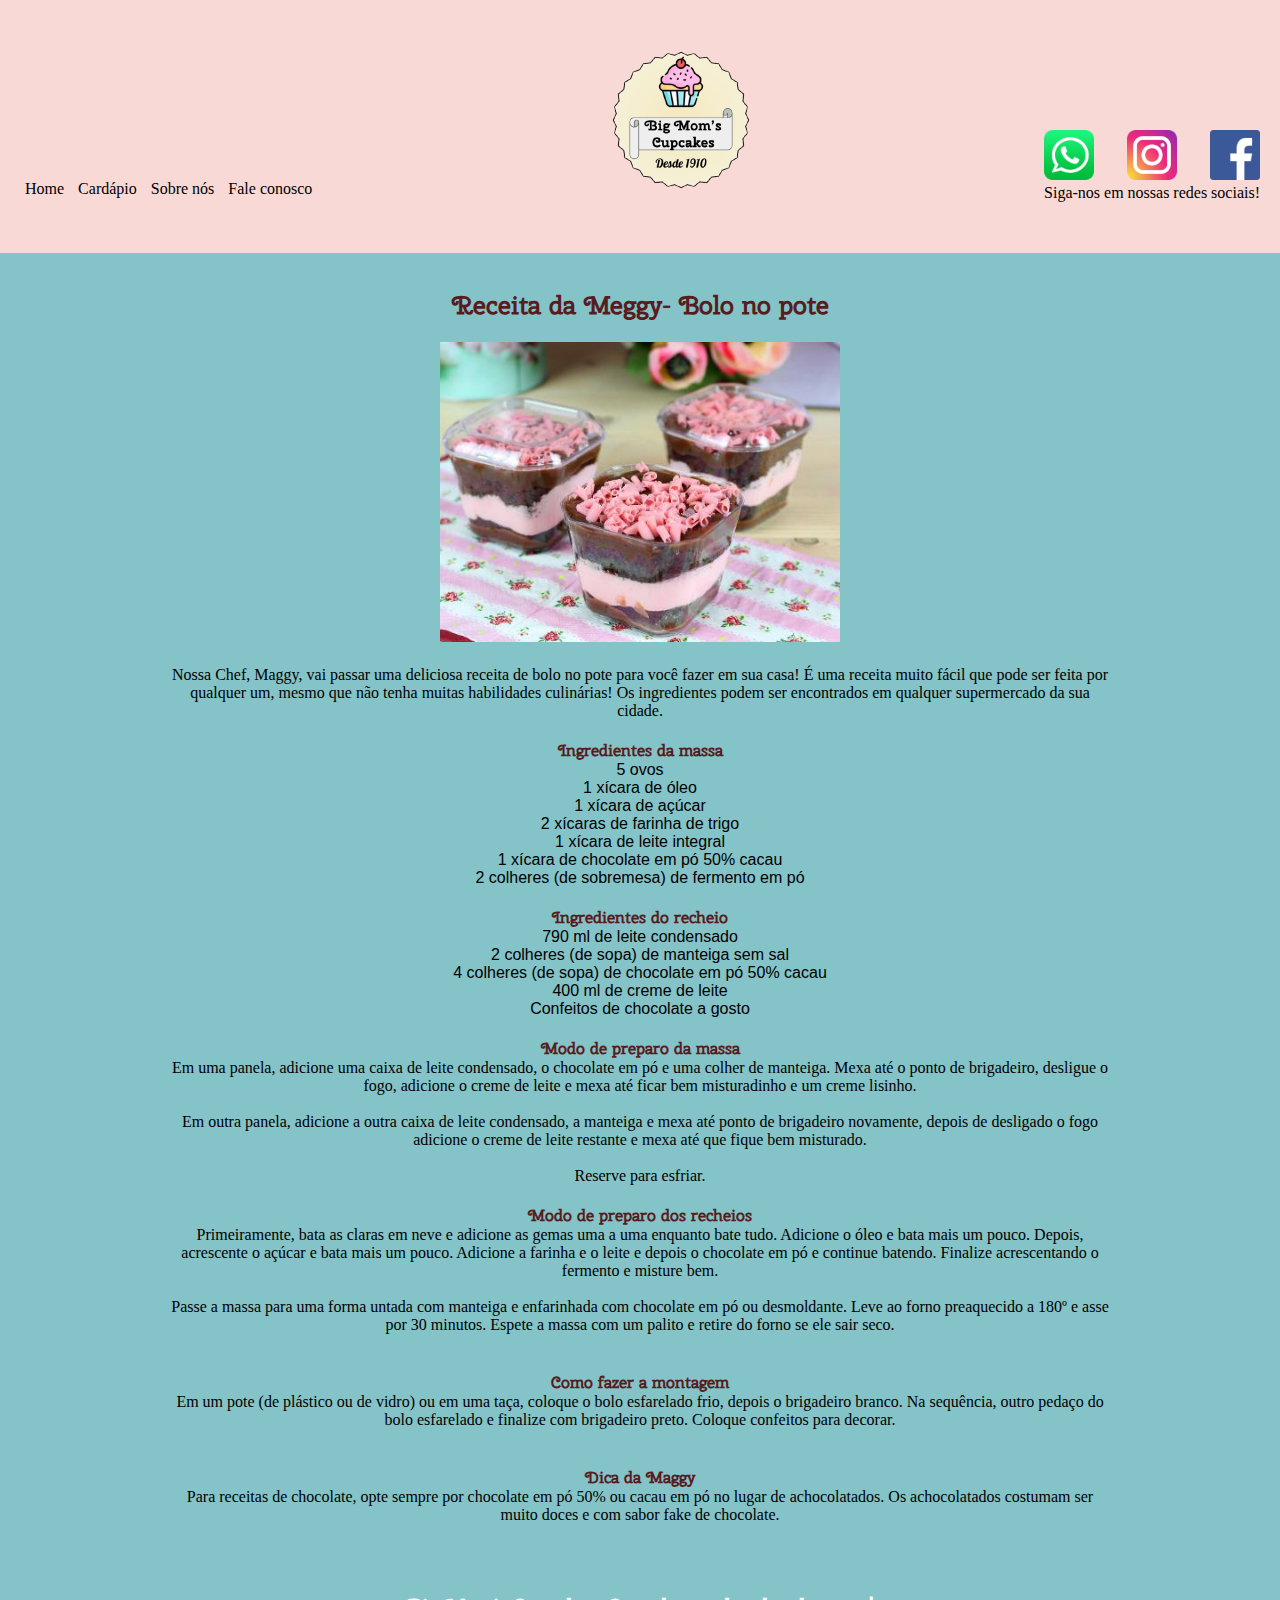
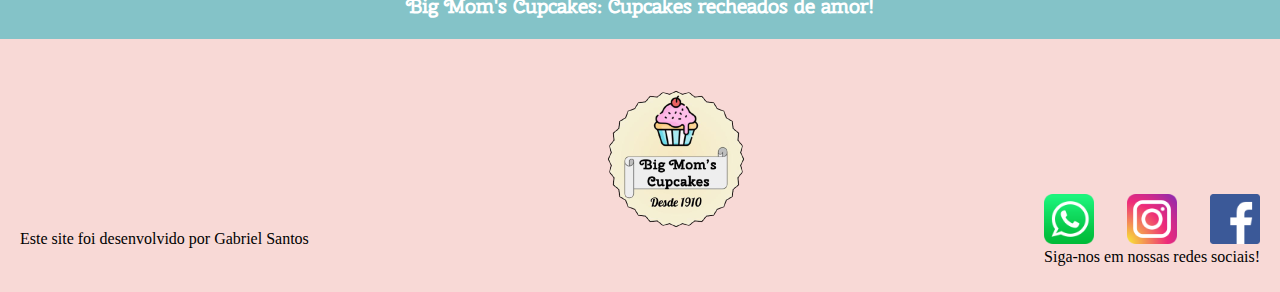
<file: receita.html>
<!DOCTYPE html>

<html lang="pt-br">

<head> 
    <title>Big Mom's Cupcakes- Dica da Chef</title>
    <meta charset="UTF-8">
    <link  href="css/estilo-receita.css" rel="stylesheet" type="text/css">
    <link rel="shortcut icon" href="imagens/favicon.ico" type="image/x-icon">
</head>

<body>
    <header>
        <nav id="menu"> <ul>
            <li> <a  title="Página inicial" href="index.html"> Home </a> </li>
            <li> <a title="Veja o nosso cardápio" href="cardapio.html"> Cardápio  </a> </li>
            <li> <a title="Conheça a nossa empresa" href="nossa-empresa.html"> Sobre nós  </a> </li>
            <li> <a title="Fale conosco preenchendo um formulário" href="formulario.html"> Fale conosco </a> </li>
            </ul> </nav>

        <section id="logomenu">
            <h1>
                <a href="index.html" title="Big Mom's Cupcakes: Cupcakes recheados de amor!"> <img src="imagens/logo.png" alt="Logo da empresa"> </a>
                <span class="txt-alternativo">Big Mom's Cupcakes</span>
            </h1>
        </section>

        <section id="contato">
            <article id="redes-sociais"><a href="index.html" title="Converse conosco pelo Whatsapp"> <img src="imagens/Whatsapp.png" alt="Converse conosco pelo Whatsapp" height="50px"> </a> 
            <a href="index.html" title="Veja nossas publicações no Instagram"> <img src="imagens/Instagram.png" alt="Veja nossas publicações no instagram" height="50px"> </a> 
            <a href="index.html" title="Veja nossas publicações no Facebook"> <img src="imagens/Facebook.png" alt="Veja nossas publicações no facebook" height="50px"> </a>
            </article>
            <h2>Siga-nos em nossas redes sociais!</h2>
        </section>
    </header>

    <main>
        <section id="conteudo">
            <section>
            <h1>Receita da Meggy- Bolo no pote</h1> 
            <div id="img-bolo-no-pote"> <img src="imagens/bolo-no-pote.jpg" width="400px" alt="Imagem de um bolo no pote"></div>
            <p>Nossa Chef, Maggy, vai passar uma deliciosa receita de bolo no pote para você fazer em sua casa! É uma receita muito fácil que pode ser feita por qualquer um, mesmo que não tenha muitas habilidades culinárias! Os ingredientes podem ser encontrados em qualquer supermercado da sua cidade.</p>
        </section>

        <section id="lista"> 
        <h3>Ingredientes da massa</h3>
        <ul>
            <li>5 ovos</li>
            <li>1 xícara de óleo</li>
            <li>1 xícara de açúcar</li>
            <li>2 xícaras de farinha de trigo</li>
            <li>1 xícara de leite integral</li>
            <li>1 xícara de chocolate em pó 50% cacau</li>
            <li>2 colheres (de sobremesa) de fermento em pó</li>

        </ul>

        <h3>Ingredientes do recheio</h3>
        <ul>
            <li>790 ml de leite condensado</li>
            <li>2 colheres (de sopa) de manteiga sem sal</li>
            <li>4 colheres (de sopa) de chocolate em pó 50% cacau</li>
            <li>400 ml de creme de leite</li>
            <li>Confeitos de chocolate a gosto</li>
        </ul>
        <h3>Modo de preparo da massa</h3>
        <p>Em uma panela, adicione uma caixa de leite condensado, o chocolate em pó e uma colher de manteiga. Mexa até o ponto de brigadeiro, desligue o fogo, adicione o creme de leite e mexa até ficar bem misturadinho e um creme lisinho.  </p> <br>
        <p>Em outra panela, adicione a outra caixa de leite condensado, a manteiga e mexa até ponto de brigadeiro novamente, depois de desligado o fogo adicione o creme de leite restante e mexa até que fique bem misturado.</p> <br>
        <p>Reserve para esfriar.</p>
        

        <h3>Modo de preparo dos recheios</h3>
        <p>Primeiramente, bata as claras em neve e adicione as gemas uma a uma enquanto bate tudo. Adicione o óleo e bata mais um pouco. Depois, acrescente o açúcar e bata mais um pouco. Adicione a farinha e o leite e depois o chocolate em pó e continue batendo. Finalize acrescentando o fermento e misture bem. </p> <br>
        <p>Passe a massa para uma forma untada com manteiga e enfarinhada com chocolate em pó ou desmoldante. Leve ao forno preaquecido a 180º e asse por 30 minutos. Espete a massa com um palito e retire do forno se ele sair seco.</p> <br>
        <h3>Como fazer a montagem </h3>
        <p>Em um pote (de plástico ou de vidro) ou em uma taça, coloque o bolo esfarelado frio, depois o brigadeiro branco. Na sequência, outro pedaço do bolo esfarelado e finalize com brigadeiro preto. Coloque confeitos para decorar.</p> <br>
        <h3>Dica da Maggy</h3>
        <p>Para receitas de chocolate, opte sempre por chocolate em pó 50% ou cacau em pó no lugar de achocolatados. Os achocolatados costumam ser muito doces e com sabor fake de chocolate.</p> <br>
        <h4>Big Mom's Cupcakes: Cupcakes recheados de amor!</h4>
    </section>
        </section>

    </main>

    <footer id="rodape">
        <section id="insta">
            <a href="https://www.instagram.com/gabriel.santos65/" title="Instagram: Gabriel Santos"  target="blank"><p> Este site foi desenvolvido por Gabriel Santos</p> </a> 
        </section>

        <section id="logomenu">
            <h1>
                <a href="nossa-empresa.html" title="Big Mom's Cupcakes: Cupcakes recheados de amor!"> <img src="imagens/logo.png" alt="Logo da empresa"> </a>
                <span class="txt-alternativo">Big Mom's Cupcakes</span>
            </h1>
        </section>

        <section id="contato">
            <article id="redes-sociais"><a href="index.html" title="Converse conosco pelo Whatsapp"> <img src="imagens/Whatsapp.png" alt="Converse conosco pelo Whatsapp" height="50px"> </a> 
            <a href="index.html" title="Veja nossas publicações no Instagram"> <img src="imagens/Instagram.png" alt="Veja nossas publicações no instagram" height="50px"> </a> 
            <a href="index.html" title="Veja nossas publicações no Facebook"> <img src="imagens/Facebook.png" alt="Veja nossas publicações no facebook" height="50px"> </a>
        </article>
            <p>Siga-nos em nossas redes sociais!</p>
        </section>

    </footer>
</body>

</html>
</file>
<file: css/estilo.css>
@charset "utf-8";
@font-face{
    font-family: Regular;
    src: url(../fontes/CherrySwash-Regular.ttf); 
}
    *,
    *::after,
    *::before{
        margin: 0;
        padding: 0;
        box-sizing: border-box;
    }


    :root{
        --cor-rosa-claro: #F8D9D6;
        --cor-rosa-escuro: #D59292;
        --cor-azul-claro: #84C3C8;
        --cor-azul-escuro: #42929D;
        --cor-bege: #fdfdfd;
        --cor-fonte-branca: #FFFFFF;
        --cor-fonte-preta: #000000;
        --cor-fonte-marrom: #571d1d;
        --fonte: 'cursive', 'roboto', 'arial', sans-serif;
    }
    
    html{
        font-size: 10px;
    }
    body{
        background-color: var(--cor-azul-claro);
        font-size: 1.6rem;
    }

    img{
        max-width: 100%;
    }

    header{
        display: flex;
        justify-content: space-between;
        padding:20px;
        min-height: 190px;
        background-color: var(--cor-rosa-claro);
    }

    .txt-alternativo{
        display: none;
    }

    #menu > ul > li{
        display: inline;
        padding:5px;
        font-family: cursive;
        
    } 

    #menu{
        margin-top: 160px;
      
    }

    #contato{
        margin-top: 110px;
        font-family: cursive;
        font-weight: 400;
    }

    #redes-sociais{
       display: flex;
       justify-content: space-between;
      
    }

    #redes-sociais :hover{
        filter: drop-shadow(2px 2px 0 #D59292);
        transition: .6s;
    }

    #menu > ul > li a{
        color: var(--cor-fonte-preta);
        text-decoration: none;
    }

    .atual{
        border-bottom: 2px solid black;
    }

    .imglogo{
        display: block;
        margin-left: auto;
        margin-right: auto;
        align-items: center;
        max-width:33.3%
    }

    #logomenu:hover {
        filter: drop-shadow(5px 5px 0 #000000);
        transition: .6s;
    }

    .contato{
        align-self: baseline;
    }

    #background-cupcake{
        background-image: url(../imagens/imgsemtxt.jpeg);
        background-size: 100% 100%;
        height: 720px;
        text-align: center;
        font-size: 1.6rem;
        color:var(--cor-fonte-branca);
        vertical-align: middle;
        padding-top:300px; 
    }

    #titulo{
        padding-bottom: 50px;
        font-family: 'Regular', cursive;
        src: url(../fontes/CherrySwash-Regular.ttf); 
        font-size: 5.5rem;
    }

    #subtitulo{
        font-family: cursive;
        font-size: 2.9rem;
    }

    .cardap{
        display: flex;
        justify-content: space-between;
        background-color: var(--cor-azul-escuro);
        padding: 20px;
        color:#FFFFFF;
        font-family: Regular, sans-serif;
    src: url(../fontes/CherrySwash-Regular.ttf);
        font-size: 1.6rem;
        height: 100px;
        text-align: center;
        border-bottom: 2px solid #FFFFFF;
    }

    .cardap1{
        width: 1440px;
        font-family: Regular, sans-serif;
    src: url(../fontes/CherrySwash-Regular.ttf);
    }


    .botoesp{
       background-color: var(--cor-rosa-claro);
       padding:15px 30px;
       border-radius: 10px;
       text-align: center;
       color:var(--cor-fonte-marrom);
       font-weight:700;
       font-size: 2.3rem;
       font-family: -apple-system, BlinkMacSystemFont, 'Segoe UI', Roboto, Oxygen, Ubuntu, Cantarell, 'Open Sans', 'Helvetica Neue', sans-serif;
    }

    .botoesp:hover{
        background-color: #FFC0CB;
        color:var(--cor-fonte-marrom);
        text-decoration: underline solid #571d1d ;
        transition: .6s;
    }

    .botoesm{
        background-color: var(--cor-rosa-claro);
        padding:15px 30px;
        border-radius: 10px;
        color:var(--cor-fonte-marrom);
        font-weight:700;
        font-size: 2.3rem;
        font-family: -apple-system, BlinkMacSystemFont, 'Segoe UI', Roboto, Oxygen, Ubuntu, Cantarell, 'Open Sans', 'Helvetica Neue', sans-serif;
    }

    .botoesm:hover{
         background-color: #FFC0CB;
         color:var(--cor-fonte-marrom);
         text-decoration: underline solid #571d1d ;
         transition: .6s;
    }

    a{
        text-decoration: none;
        color:black;
    }

    #con{
        text-align: center;
        margin-top: 170px;
    }

    #equipe{
        background-color:var(--cor-azul-claro);
        padding-top: 50px;
        margin-bottom: 50px;
        justify-content: space-between;
        display:flex;
        color:#FFFFFF;
        font-family: cursive;
        margin-left: 50px;
        margin-right: 50px;
        text-align: center;
        height: 300px;
        
    }
    #historia{
        padding:50px;
        background-color: var(--cor-rosa-claro);
        display: grid;
        justify-content: center;
        color:var(--cor-fonte-preta);
        font-family: cursive;
      }

    #alin{
        text-align: center;
        padding:50px;
        }

    .botaoazul{
        background-color:var(--cor-azul-claro);
        padding:15px;
        width:300px;
        border-radius: 10px;
        color:var(--cor-fonte-marrom);
        font-weight:700;
        font-size: 2.3rem;
        font-family: -apple-system, BlinkMacSystemFont, 'Segoe UI', Roboto, Oxygen, Ubuntu, Cantarell, 'Open Sans', 'Helvetica Neue', sans-serif;
        text-align: center;
        align-items: center;
        vertical-align: center;
        margin-left: auto;
        margin-right: auto;
       }

    .botaoazul:hover{
        background-color:var(--cor-azul-escuro);
        color:var(--cor-fonte-marrom);
        text-decoration: underline solid #571d1d;
        transition: .6s;
    }

    .botao-c{
        width: 83%;
        background-color: var(--cor-rosa-escuro);
        display:flex;
        padding:15px 30px;
        align-items: center;
        height: 75px;
        margin:auto;
        border-radius: 10px;
    }

    .txt-btn{
        color:var(--cor-bege);
        font-family: cursive;
        font-size: 3rem;
    }

    #mini-cardapio{
        display:grid;
        grid-template-columns: 1fr 1fr 1fr;
        background-color: var(--cor-azul-escuro);
        text-align: center;
        width: 100%;
        padding-top: 20px;
    }
    
    #parte-cupcake{
        margin-right: 20px;
    }

    .txt-cardapio{
        color:var(--cor-fonte-preta);
        font-family: cursive;
        padding-bottom: 50px;
        text-align: center;
        padding-top:20px;
       
    }
           
    #local{
        display: flex;
    }

    #reserva{
        display: flex;
        justify-content: space-between;
        background-color: var(--cor-azul-escuro);
        padding: 20px;
        color:#FFFFFF;
        font-family: 'Regular';
        src: url(../fontes/CherrySwash-Regular.ttf); 
        font-size: 1.6rem;
        height: 100px;
        text-align: center;
    }

    #fim{
        display: flex;
        justify-content: space-between;
        vertical-align: center;
        align-items: center;
        text-align: center;
        padding:20px;
        background-color: var(--cor-azul-escuro);
        padding-left: 200px;
        padding-right: 200px;
    }

    .tt-contato{
        font-family: 'Regular';
        src: url(../fontes/CherrySwash-Regular.ttf);

    }
    #mapinha{
        padding-left: 300px;
    }

    .telefone{
        padding-left: 150px;
        padding-right: 150px;
    }

    #rodape{
        display: flex;
        justify-content: space-between;
        padding:20px;
        min-height: 190px;
        background-color: var(--cor-rosa-claro);
        align-items: baseline;
    }

    #insta{
        font-family: 'Regular';
        src: url(../fontes/CherrySwash-Regular.ttf);
    }

    #insta:hover{
        text-decoration: underline solid black;
        background-color: var(--cor-rosa-escuro);
        color:var(--cor-bege);
        transition: .6s;
    }

    h2{
        font-size: 1.6rem;
        font-weight: normal;
        font-family: cursive;
    }

    h3{
        font-size: 1.6rem;
        font-weight: normal;
        font-family: cursive;
    }

    p{
        font-size: 1.6rem;
        font-family: cursive, sans-serif;
    }

    .cardap > p{
        font-family: Regular, sans-serif;
    src: url(../fontes/CherrySwash-Regular.ttf);
    }
        
    .conteudo-paginas form{
        margin:2rem auto;
        padding:20px;
        max-width: 600px;
        
    }

    .campo-formulario{
        margin:10px;
        font-family: cursive;
    }

    .campo-formulario input,
    .campo-formulario select,
    .campo-formulario textarea{
        width: 100%;
        padding:1rem;
    }

    .campo-formulario input[type=radio]{
        width: initial;
        margin: 0 1.5rem;
        
    }

    .campo-formulario input[type=checkbox]{
        width: initial;
        margin: 1rem;
    }
    
    .campo-formulario fieldset{
        padding:2rem;
    }

    .btn-forms{
        margin-top: 2rem;
        padding:1rem;
        cursor: pointer;
    }

    #botao-f{
        text-align: center;
    }

    #tit2{
        font-size: 2rem;
        font-family: Regular, sans-serif;
        src: url(../fontes/CherrySwash-Regular.ttf);
        padding:2rem;
        
        color:var(--cor-fonte-marrom);


    }
</file>
<file: css/estilo-cardapio.css>
@charset "utf-8";
@font-face {
    font-family: 'Regular';
    src: url(../fontes/CherrySwash-Regular.ttf); 
}
*,
    *::after,
    *::before{
        margin: 0;
        padding: 0;
        box-sizing: border-box;
    }
:root{
    --cor-rosa-claro: #F8D9D6;
    --cor-rosa-escuro: #D59292;
    --cor-azul-claro: #84C3C8;
    --cor-azul-escuro: #42929D;
    --cor-bege: #fdfdfd;
    --cor-fonte-branca: #FFFFFF;
    --cor-fonte-preta: #000000;
    --cor-fonte-marrom: #571d1d;
    --fonte: 'cursive', 'roboto', 'arial', sans-serif;
}
html{
    font-size: 10px;
}
body{
    background-color: var(--cor-azul-claro);
    font-size: 1.6rem;
}

header{
    display: flex;
    justify-content: space-between;
    padding:20px;
    min-height: 190px;
    background-color: var(--cor-rosa-claro);
}

.txt-alternativo{
    display: none;
}

#menu > ul > li{
    display: inline;
    padding:5px;
    font-family: cursive;
} 

#menu{
    margin-top: 160px;
}

#contato{
    margin-top: 110px;
    font-family: cursive;
    font-weight: 400;
}

#redes-sociais{
   display: flex;
   justify-content: space-between;
}

#redes-sociais :hover{
    filter: drop-shadow(2px 2px 0 #D59292);
    transition: .6s;
}

#menu > ul > li a{
    color: var(--cor-fonte-preta);
    text-decoration: none;
}

.atual{
    border-bottom: 2px solid black;
}

.imglogo{
    display: block;
    margin-left: auto;
    margin-right: auto;
    align-items: center;
}

#logomenu:hover {
    filter: drop-shadow(5px 5px 0 #000000);
    transition: .6s;
}

.contato{
    align-self: baseline;
}

.atual{
    border-bottom: 2px solid black;
}

h1{
    color:#571d1d;
    font-family: Regular;
    src: url(../fontes/CherrySwash-Regular.ttf);
    font-size: 2.5rem;
    padding-top:10px;
    margin-top:10px;
    padding-bottom: 10px;
    text-align: center;
}

h2{
    font-size: 1.6rem;
    font-weight: normal;
    font-family: cursive;
}
h3{
    color:var(--cor-fonte-branca);
    font-family: Regular;
    src: url(../fontes/CherrySwash-Regular.ttf);
    text-align: center;
    padding:20px;
    margin-top: 20px;
}

p{
    font-family: Regular;
    src: url(../fontes/CherrySwash-Regular.ttf);
}
.doces{
    
        background-color: white;
        width: 300px;
        text-align: center;
        padding-top: 5px;
        display:grid;
        margin-top:50px;
        margin-left: 15px;
       
        
        
}

figcaption{
    font-family: cursive;
    font-size: 1.3rem;
    text-align: center;
    padding-bottom: 10px;
    
}


.lado-esquerdo{
    display: flex;
    padding-right: 20px;
}

.meio{
    display: flex;
    padding-right: 20px; 
}

.finalzim{
    display: flex;
    padding-right: 20px; 
}

#contatar{
    display: flex;
        justify-content: space-between;
        vertical-align: center;
        align-items: center;
        text-align: center;
        padding:20px;
        background-color: var(--cor-azul-escuro);
        padding-left: 200px;
        padding-right: 200px;
}

#rodape{
    display: flex;
    justify-content: space-between;
    padding:20px;
    min-height: 190px;
    background-color: var(--cor-rosa-claro);
    align-items: baseline;
}

#insta{
    font-family: 'Regular';
    src: url(../fontes/CherrySwash-Regular.ttf);
}

#insta:hover{
    text-decoration: underline solid black;
    background-color: var(--cor-rosa-escuro);
    color:var(--cor-bege);
    transition: .6s;
}

a{
    text-decoration: none;
    color:black;
}
</file>
<file: css/estilo-pgs.css>
@charset "utf-8";
@font-face {
    font-family: 'Regular';
    src: url(../fontes/CherrySwash-Regular.ttf); 
}
*,
    *::after,
    *::before{
        margin: 0;
        padding: 0;
        box-sizing: border-box;
    }
:root{
    --cor-rosa-claro: #F8D9D6;
    --cor-rosa-escuro: #D59292;
    --cor-azul-claro: #84C3C8;
    --cor-azul-escuro: #42929D;
    --cor-bege: #fdfdfd;
    --cor-fonte-branca: #FFFFFF;
    --cor-fonte-preta: #000000;
    --cor-fonte-marrom: #571d1d;
    --fonte: 'cursive', 'roboto', 'arial', sans-serif;
}
html{
    font-size: 10px;
}
body{
    background-color: var(--cor-azul-claro);
    font-size: 1.6rem;
}

img{
    max-width: 100%;
}

html{
    font-size: 10px;
}
body{
    background-color: var(--cor-azul-claro);
    font-size: 1.6rem;
}

header{
    display: flex;
    justify-content: space-between;
    padding:20px;
    min-height: 190px;
    background-color: var(--cor-rosa-claro);
}

.txt-alternativo{
    display: none;
}

#menu > ul > li{
    display: inline;
    padding:5px;
    font-family: cursive;
} 

#menu{
    margin-top: 160px;
}

#contato{
    margin-top: 110px;
    font-family: cursive;
    font-weight: 400;
}

#redes-sociais{
   display: flex;
   justify-content: space-between;
}

#redes-sociais :hover{
    filter: drop-shadow(2px 2px 0 #D59292);
    transition: .6s;
}

#menu > ul > li a{
    color: var(--cor-fonte-preta);
    text-decoration: none;
}

.atual{
    border-bottom: 2px solid black;
}

.imglogo{
    display: block;
    margin-left: auto;
    margin-right: auto;
    align-items: center;
}

#logomenu:hover {
    filter: drop-shadow(5px 5px 0 #000000);
    transition: .6s;
}

.contato{
    align-self: baseline;
}

.atual{
    border-bottom: 2px solid black;
}



.intro{
    padding:20px;
}
h1{
    color:var(--cor-fonte-marrom);
    font-family: Regular;
    src: url(../fontes/CherrySwash-Regular.ttf);
    font-size: 2.5rem;
    padding-top:10px;
    margin-top:10px;
    padding-bottom: 10px;
    text-align: center;

}
h2{
    font-size: 1.6rem;
    font-weight: normal;
    font-family: cursive;
    
}

h3{
    color:var(--cor-fonte-marrom);
    font-family: Regular, sans-serif;
    src: url(../fontes/CherrySwash-Regular.ttf);
    font-size: 1.6rem;
    text-align: center;
    padding:2rem;
}
h4{
    font-family: Regular, sans-serif;
    src: url(../fontes/CherrySwash-Regular.ttf);
    color:var(--cor-fonte-branca);
    font-size: 2rem;
    text-align: center;
    padding-top:50px;
}

a{
    text-decoration: none;
    color: #000000;
}
p{
    font-family: cursive;
    color:#FFFFFF;
    margin-bottom: 20px;
    padding:2rem;
}

.btn{
    text-decoration: none;
    padding:10px;
    border-radius: 6px;
    color:var(--cor-fonte-branca);
    font-family: cursive;
   
}

.btn:hover{
    background-color: var(--cor-rosa-claro);
        color:var(--cor-fonte-marrom);
        text-decoration: underline solid #571d1d ;
        transition: .6s;
}

.historia{
    padding:20px;
}

figure{
    font-family: cursive;
    font-size: 1.3rem;
    margin:20px auto;
}
.livro{
    background-color: white;
    width: 450px;
    text-align: center;
    padding-top: 5px;
}
.legenda15{
    text-align: center;
}

#rodape{
    display: flex;
    justify-content: space-between;
    padding:20px;
    min-height: 190px;
    background-color: var(--cor-rosa-claro);
    align-items: baseline;
    
}

#insta{
    font-family: 'Regular';
    src: url(../fontes/CherrySwash-Regular.ttf);
    color:var(--cor-fonte-preta);
}

#insta:hover{
    text-decoration: underline solid black;
    background-color: var(--cor-rosa-escuro);
    color:var(--cor-bege);
    transition: .6s;
}

#txt-insta{
    color:var(--cor-fonte-preta);
}

#funcionarios{
    padding:20px;
}

.funcio{
    background-color: white;
    width: 300px;
    text-align: center;
    padding-top: 5px;
    display:grid;
    margin-top:20px;
    margin-left: 15px;
}

.agrup1{
    display: flex;
    padding-right: 20px;
}
</file>
<file: css/estilo-receita.css>
@charset "utf-8";
@font-face {
    font-family: 'Regular';
    src: url(../fontes/CherrySwash-Regular.ttf); 
}
*,
    *::after,
    *::before{
        margin: 0;
        padding: 0;
        box-sizing: border-box;
    }
:root{
    --cor-rosa-claro: #F8D9D6;
    --cor-rosa-escuro: #D59292;
    --cor-azul-claro: #84C3C8;
    --cor-azul-escuro: #42929D;
    --cor-bege: #fdfdfd;
    --cor-fonte-branca: #FFFFFF;
    --cor-fonte-preta: #000000;
    --cor-fonte-marrom: #571d1d;
    --fonte: 'cursive', 'roboto', 'arial', sans-serif;
}
html{
    font-size: 10px;
}
body{
    background-color: var(--cor-azul-claro);
    font-size: 1.6rem;
}

header{
    display: flex;
    justify-content: space-between;
    padding:20px;
    min-height: 190px;
    background-color: var(--cor-rosa-claro);
}

.txt-alternativo{
    display: none;
}

#menu > ul > li{
    display: inline;
    padding:5px;
    font-family: cursive;
} 

#menu{
    margin-top: 160px;
}

#contato{
    margin-top: 110px;
    font-family: cursive;
    font-weight: 400;
}

#redes-sociais{
   display: flex;
   justify-content: space-between;
}

#redes-sociais :hover{
    filter: drop-shadow(2px 2px 0 #D59292);
    transition: .6s;
}

#menu > ul > li a{
    color: var(--cor-fonte-preta);
    text-decoration: none;
}

.atual{
    border-bottom: 2px solid black;
}

.imglogo{
    display: block;
    margin-left: auto;
    margin-right: auto;
    align-items: center;
}

#logomenu:hover {
    filter: drop-shadow(5px 5px 0 #000000);
    transition: .6s;
}

.contato{
    align-self: baseline;
}

.atual{
    border-bottom: 2px solid black;
}


h1{
    color:#571d1d;
    font-family: Regular, sans-serif;
    src: url(../fontes/CherrySwash-Regular.ttf);
    font-size: 2.5rem;
    padding:20px;
    padding-top: 15px;
    text-align: center;
    

}
h2{
    font-size: 1.6rem;
    font-weight: normal;
    font-family: cursive;
}

h3{
    font-size: 1.6rem;
    font-family: Regular, sans-serif;
    src: url(../fontes/CherrySwash-Regular.ttf);
    padding-top: 20px;
    color:var(--cor-fonte-marrom);
    
}
p{
    font-family: cursive;
   
}



li{
    font-family: cursive, sans-serif;
}

.img-cardapio{
    text-align: center;
}

#conteudo{
    padding:20px 170px;
    text-align: center;
    
    
}

ul{
    list-style: none;
}

#img-bolo-no-pote{
    padding-bottom:20px;
}

#rodape{
    display: flex;
    justify-content: space-between;
    padding:20px;
    min-height: 190px;
    background-color: var(--cor-rosa-claro);
    align-items: baseline;
}

#insta{
    font-family: 'Regular';
    src: url(../fontes/CherrySwash-Regular.ttf);
}

#insta:hover{
    text-decoration: underline solid black;
    background-color: var(--cor-rosa-escuro);
    color:var(--cor-bege);
    transition: .6s;
}

a{
    text-decoration: none;
    color:black;
}

h4{font-family: Regular, sans-serif;
    src: url(../fontes/CherrySwash-Regular.ttf);
    color:var(--cor-fonte-branca);
    font-size: 2rem;
    text-align: center;
    padding-top:50px;
}
</file>
